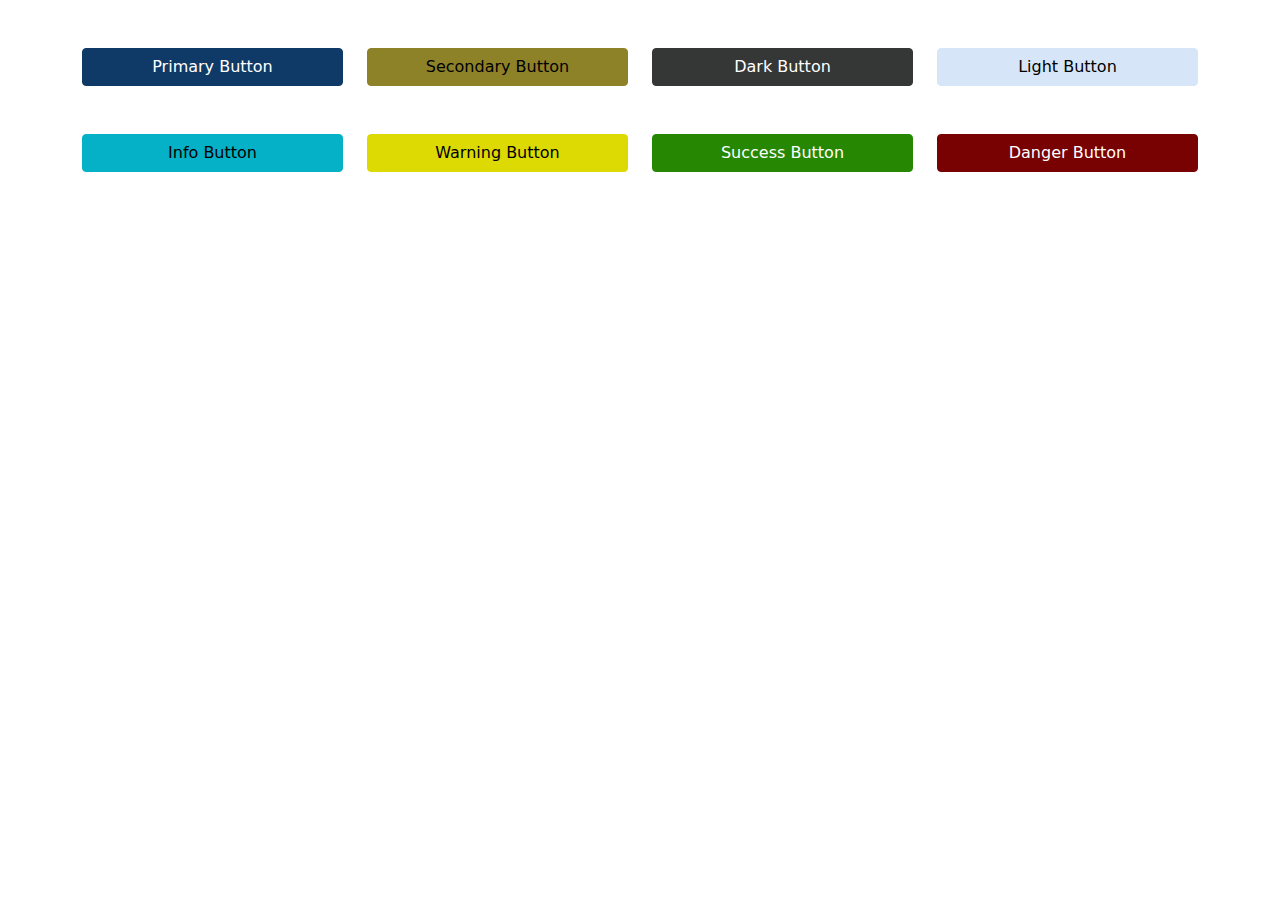
<file: bootstrapOverride/index.html>
<!DOCTYPE html>
<html lang="en">
<head>
    <meta charset="UTF-8">
    <meta name="viewport" content="width=device-width, initial-scale=1.0">
    <title>Document</title>
    <link rel="stylesheet" href="css/style.css">
</head>
<body>
    
    <div class="container">
        <div class="row my-5">
            <div class="col">
                <a href="" class="btn btn-primary btn-block w-100">Primary Button</a>
            </div>
            <div class="col">
                <a href="" class="btn btn-secondary btn-block w-100">Secondary Button</a>
            </div>
            <div class="col">
                <a href="" class="btn btn-dark btn-block w-100">Dark Button</a>
            </div>
            <div class="col">
                <a href="" class="btn btn-light btn-block w-100">Light Button</a>
            </div>
        </div>
        <div class="row my-5">
            <div class="col">
                <a href="" class="btn btn-info btn-block w-100">Info Button</a>
            </div>
            <div class="col">
                <a href="" class="btn btn-warning btn-block w-100">Warning Button</a>
            </div>
            <div class="col">
                <a href="" class="btn btn-success btn-block w-100">Success Button</a>
            </div>
            <div class="col">
                <a href="" class="btn btn-danger btn-block w-100">Danger Button</a>
            </div>
        </div>
    </div>

</body>
</html>
</file>
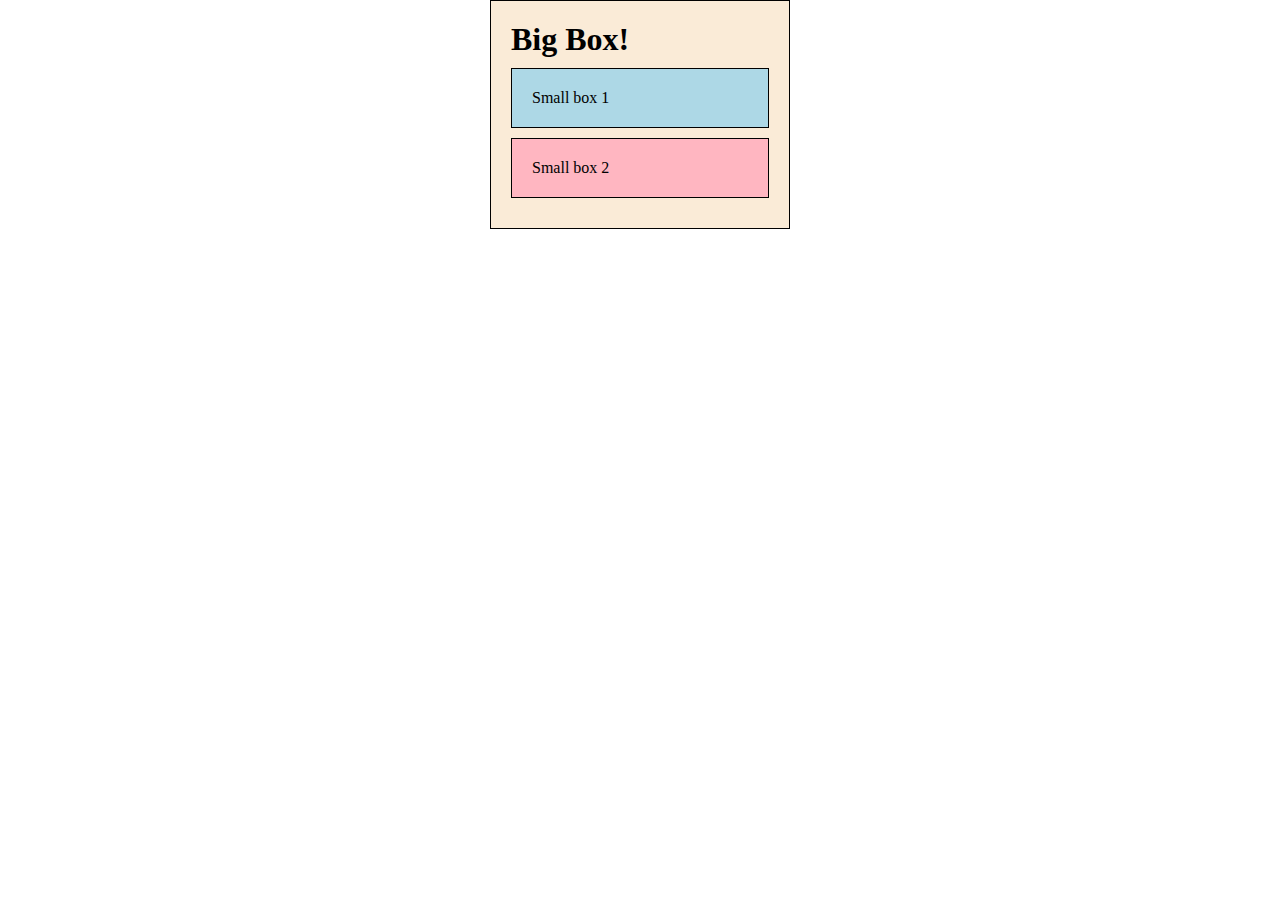
<file: boxModel/index.html>
<!DOCTYPE html>
<html lang="en">
<head>
    <meta charset="UTF-8">
    <meta name="viewport" content="width=device-width, initial-scale=1.0">
    <title>Box Model</title>
    <link rel="stylesheet" href="style.css">
</head>
<body>
    <!-- The same element can use multiple classes -->
    <div class="box bigBox">
        <h1>Big Box!</h1>
        
        <!-- The same class can be used for multiple elements -->
        <div id="sb1" class="box smallBox">
            <p>Small box 1</p>
        </div>
        <div id="sb2" class="box smallBox">
            <p>
                Small box 2
            </p>
        </div>
    </div>

</body>
</html>
</file>
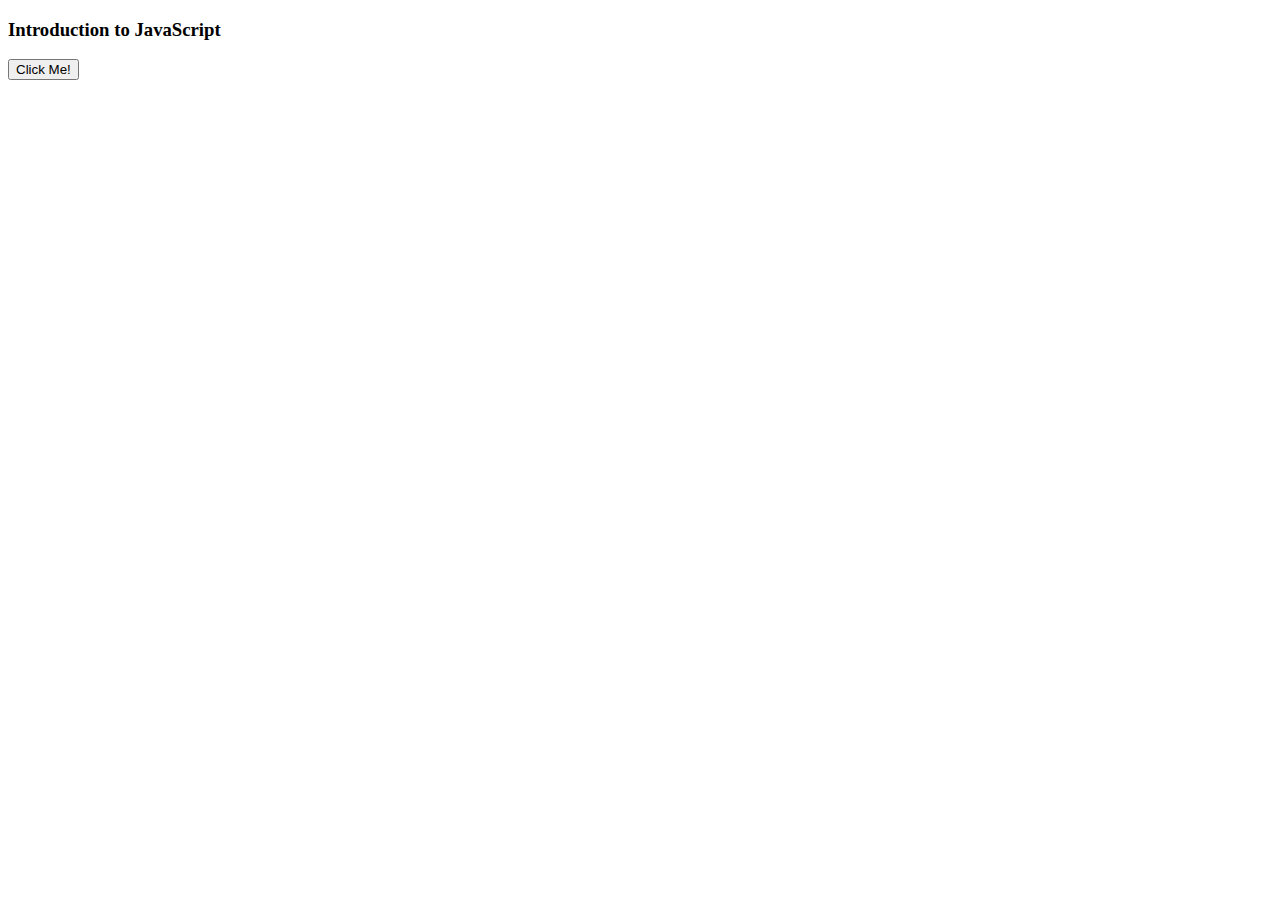
<file: jsIntro/index.html>
<!DOCTYPE html>
<html lang="en">
<head>
    <meta charset="UTF-8">
    <meta name="viewport" content="width=device-width, initial-scale=1.0">
    <title>JS Intro</title>
    <script src="scripts/jsIntro.js"></script>
    <script src="scripts/oop.js"></script>
    <script src="scripts/lists.js"></script>
    <script src="scripts/functions.js"></script>
</head>
<body>
    <h3>Introduction to JavaScript</h3>

    <script>
        // JS Basics

        // Show some text in Dev Tools Console
        // console.log('hello');

        // Show some text in a popup alert
        // Commented so we don't get an alert on every reload
        // ('Hello there');



        // Calling a function from a JS File
        helloWorld();
        helloWorld();
        helloWorld();
        helloWorld();

        // Some functions might require a parameter (a variable value)
        helloUser('Matt');
        helloUser('Matthew');

        // We can capture a function's returned value into a variable
        // This variable can then be used for other things
        let result = add(5,2);
        result = add(result, 7);
        console.log(result);
    </script>

<!-- When a button is clicked, we can trigger a JS function -->
<button onclick="hi('Matt');" >Click Me!</button>

</body>
</html>
</file>
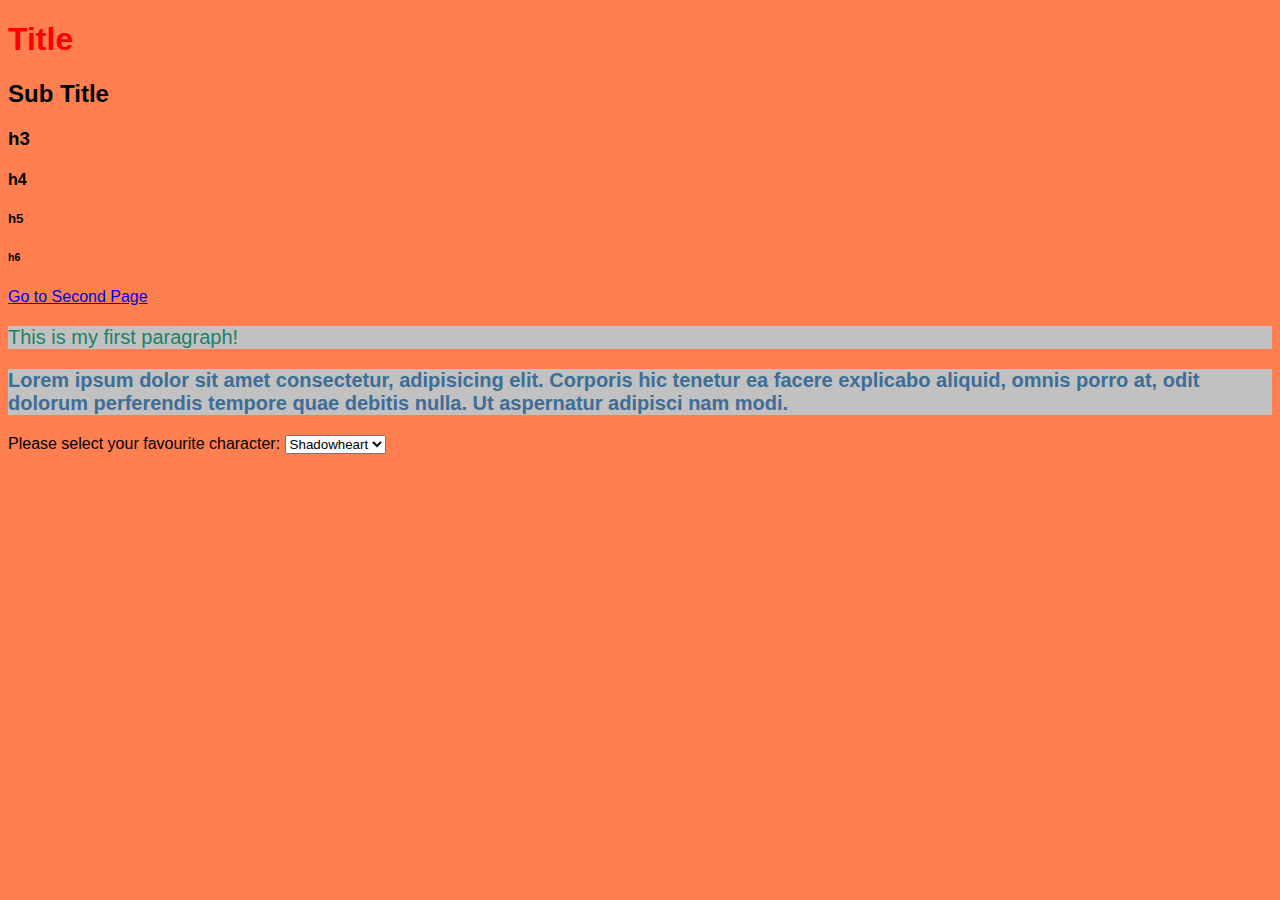
<file: BasicHTML.html>
<!-- 
 To create the base structure of the HTML page,
 Type in ! and then press Enter/Return.
 -->

 <!-- Defines the HTML version we're using. -->
<!DOCTYPE html>

<!-- Specifies the language of the document. -->
<html lang="en">

<!-- Page metadata (properties about the page),
    most of this information is not visible to the user. -->
<head>
    <!-- 
        The character encoding of this page.
        UTF-8 is encrouaged because it includes 
        all characters used in the world.
    -->
    <meta charset="UTF-8">
    
    <!-- Viewport sets up the size of the web page, 
     based on the size of the window/device. -->
    <meta name="viewport" content="width=device-width, initial-scale=1.0">

    <!-- The title of this document that appears on the Browser tab. -->
    <title>First Example</title>

    <!-- Link to our CSS style sheet. -->
    <link rel="stylesheet" href="Style.css">
</head>

<!-- Page body - this is what the user will see. -->
<body>
    <!-- 
        Most HTML elements require an opening tag (e.g. <p>) 
        and closing tag (e.g. </p>)
    -->

    <!-- The H1 tag defines a hierarchical heading. -->
    <h1 class="mainTitle">Title</h1>
    
    <!-- Sub Heading -->
    <h2>Sub Title</h2>
    
    <!-- H3-H6 set up lower priority headings -->
    <h3>h3</h3>
    <h4>h4</h4>
    <h5>h5</h5>
    <h6>h6</h6>

    <!-- 
        a stands for Anchor: 
        links to other pages
    -->
    <a href="page2.html">Go to Second Page</a>

    <!-- p stands for paragraph -->
    <p class="themeColour">This is my first paragraph!</p>
    <!-- 
        lorem ipsum can be used to create quick dummy text, 
        used for layout planning while we still do not have the final text
    -->
    <p class="paragraphClass">
        Lorem ipsum dolor sit amet consectetur, adipisicing elit. Corporis hic tenetur ea facere explicabo aliquid, omnis porro at, odit dolorum perferendis tempore quae debitis nulla. Ut aspernatur adipisci nam modi.
    </p>


    


    <label for="characterList">Please select your favourite character:</label>
    <select name="characterList" id="characterList">
        <option value="1">Shadowheart</option>
        <option value="2">Lae-zel</option>
        <option value="3">Wyll</option>
    </select>


</body>
</html>
</file>
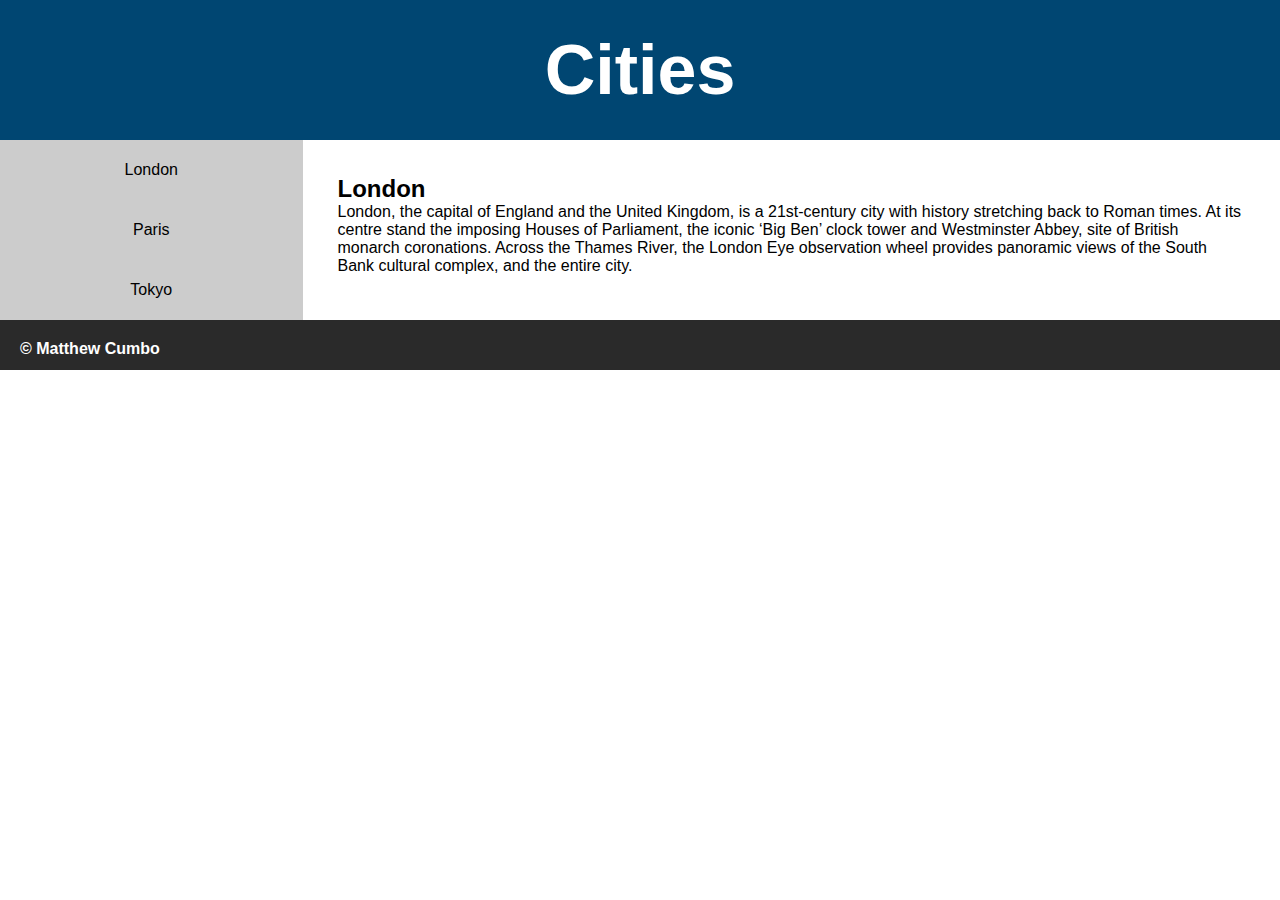
<file: flexbox-london.html>
<!DOCTYPE html>
<html lang="en">
<head>
    <meta charset="UTF-8">
    <meta name="viewport" content="width=device-width, initial-scale=1.0">
    <title>Cities - London</title>
    <link rel="stylesheet" href="flexbox.css">
</head>
<body>
    <div class="header">
        <h1>Cities</h1>
    </div>
    <div class="flexBox">
        <div class="menu">
            <ul>
                <li>
                    <a href="flexbox-london.html">London</a>
                </li>
                <li>
                    <a href="flexbox-paris.html">Paris</a>
                </li>
                <li>
                    <a href="flexbox-tokyo.html">Tokyo</a>
                </li>
            </ul>
        </div>
        <div class="main">
            <h2>London</h2>
            <p>London, the capital of England and the United Kingdom, is a 21st-century city with history stretching back to Roman times. At its centre stand the imposing Houses of Parliament, the iconic ‘Big Ben’ clock tower and Westminster Abbey, site of British monarch coronations. Across the Thames River, the London Eye observation wheel provides panoramic views of the South Bank cultural complex, and the entire city.</p>
        </div>
    </div>
    <div class="footer"><p>&copy; Matthew Cumbo</p></div>
</body>
</html>
</file>
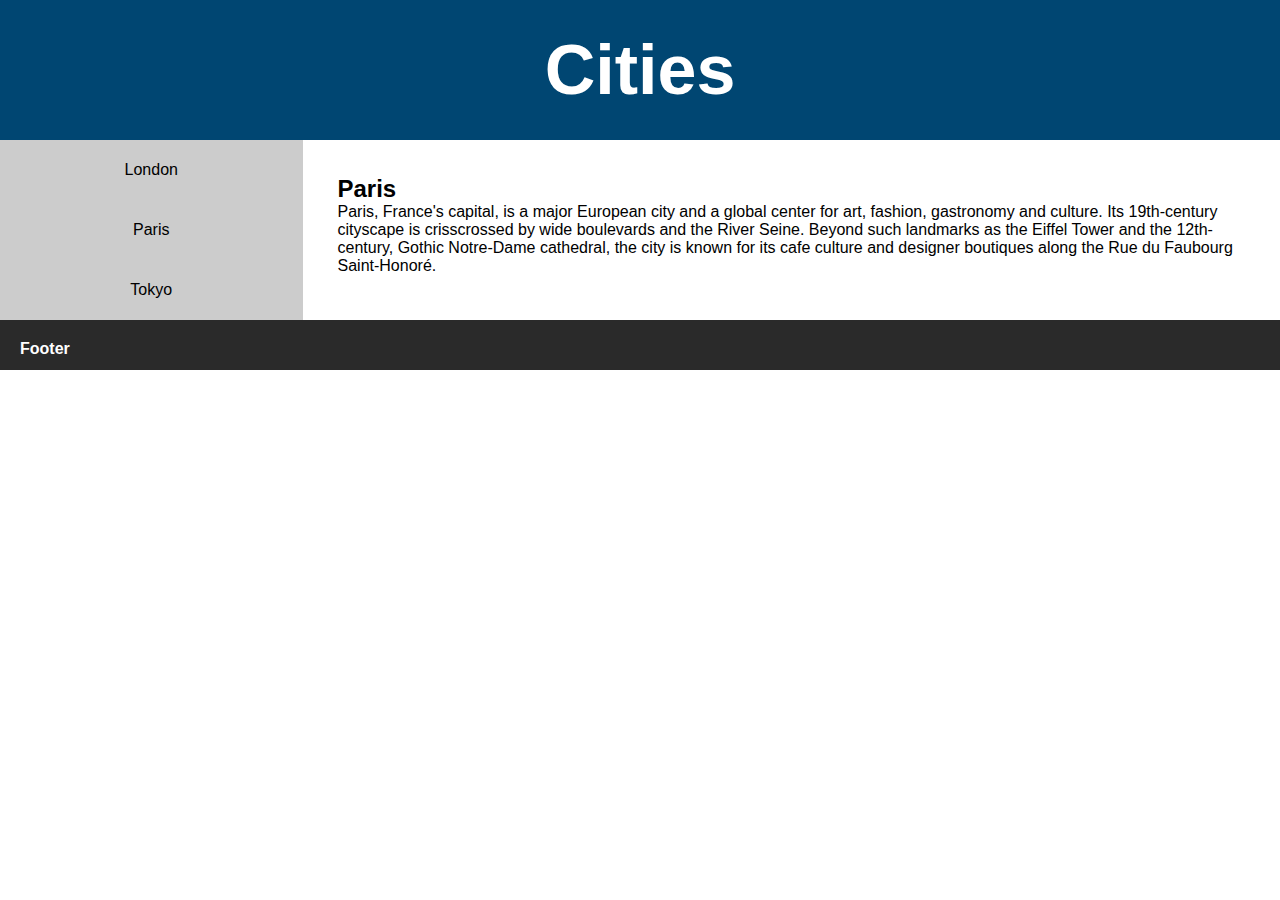
<file: flexbox-paris.html>
<!DOCTYPE html>
<html lang="en">
<head>
    <meta charset="UTF-8">
    <meta name="viewport" content="width=device-width, initial-scale=1.0">
    <title>Cities - London</title>
    <link rel="stylesheet" href="flexbox.css">
</head>
<body>
    <div class="header">
        <h1>Cities</h1>
    </div>
    <div class="flexBox">
        <div class="menu">
            <ul>
                <li>
                    <a href="flexbox-london.html">London</a>
                </li>
                <li>
                    <a href="flexbox-paris.html">Paris</a>
                </li>
                <li>
                    <a href="flexbox-tokyo.html">Tokyo</a>
                </li>
            </ul>
        </div>
        <div class="main">
            <h2>Paris</h2>
            <p>Paris, France's capital, is a major European city and a global center for art, fashion, gastronomy and culture. Its 19th-century cityscape is crisscrossed by wide boulevards and the River Seine. Beyond such landmarks as the Eiffel Tower and the 12th-century, Gothic Notre-Dame cathedral, the city is known for its cafe culture and designer boutiques along the Rue du Faubourg Saint-Honoré. </p>
        </div>
    </div>
    <div class="footer"><p>Footer</p></div>
</body>
</html>
</file>
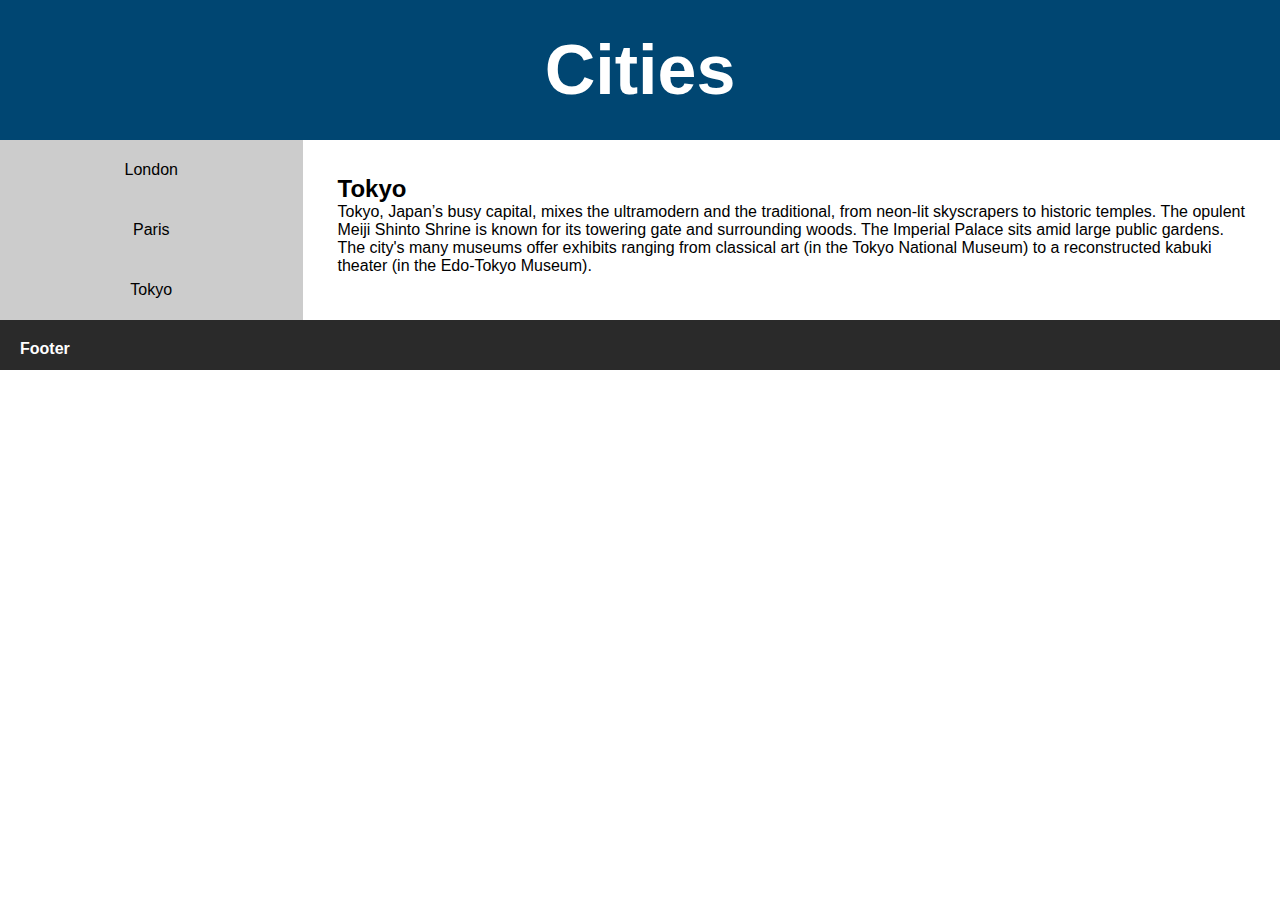
<file: flexbox-tokyo.html>
<!DOCTYPE html>
<html lang="en">
<head>
    <meta charset="UTF-8">
    <meta name="viewport" content="width=device-width, initial-scale=1.0">
    <title>Cities - London</title>
    <link rel="stylesheet" href="flexbox.css">
</head>
<body>
    <div class="header">
        <h1>Cities</h1>
    </div>
    <div class="flexBox">
        <div class="menu">
            <ul>
                <li>
                    <a href="flexbox-london.html">London</a>
                </li>
                <li>
                    <a href="flexbox-paris.html">Paris</a>
                </li>
                <li>
                    <a href="flexbox-tokyo.html">Tokyo</a>
                </li>
            </ul>
        </div>
        <div class="main">
            <h2>Tokyo</h2>
            <p>Tokyo, Japan’s busy capital, mixes the ultramodern and the traditional, from neon-lit skyscrapers to historic temples. The opulent Meiji Shinto Shrine is known for its towering gate and surrounding woods. The Imperial Palace sits amid large public gardens. The city's many museums offer exhibits ranging from classical art (in the Tokyo National Museum) to a reconstructed kabuki theater (in the Edo-Tokyo Museum). </p>
        </div>
    </div>
    <div class="footer"><p>Footer</p></div>
</body>
</html>
</file>
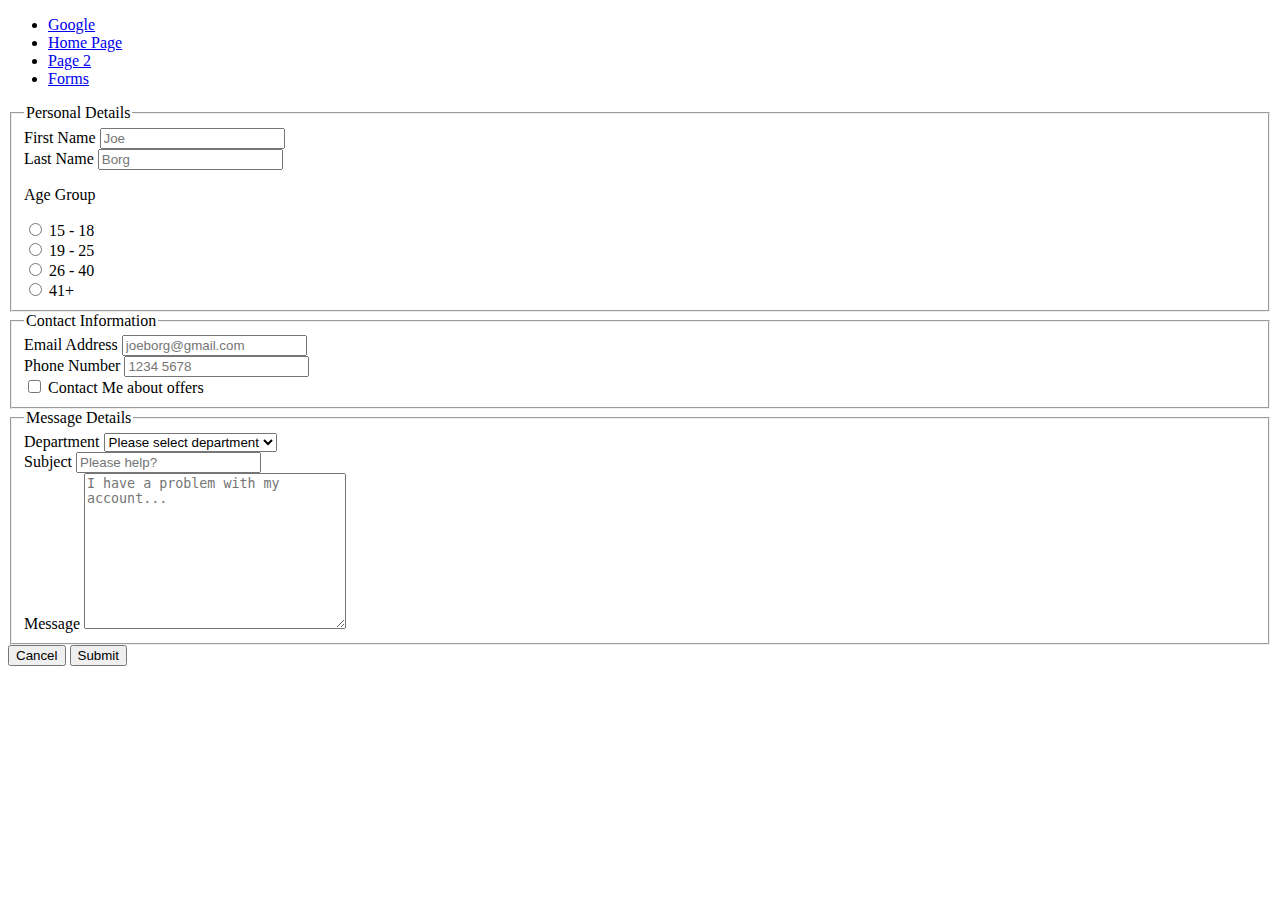
<file: forms.html>
<!DOCTYPE html>
<html lang="en">
<head>
    <meta charset="UTF-8">
    <meta name="viewport" content="width=device-width, initial-scale=1.0">
    <title>Forms</title>
    <link rel="stylesheet" href="forms.css">
</head>
<body>
    <!-- UL: Unordered List (Bulleted List) -->
    <ul>
        <!-- LI: List Item (each separate bullet) -->
        <li>
            <a href="https://www.google.com/">Google</a>
        </li>
        <li>
            <a href="BasicHTML.html">Home Page</a>
        </li>
        <li>
            <a href="page2.html">Page 2</a>
        </li>
        <li>
            <a href="forms.html">Forms</a>
        </li>
    </ul>
    
    <!-- 
        Forms are used to submit data.
        Setting the action to a mailto will launch the default
        mailing application on the user's device
    -->
    <form 
        onsubmit="return validate();"
        action="mailto:asdf@qwerty.com"
        method="post"
        enctype="text/plain">
        
        <fieldset>
            <legend>Personal Details</legend>
            
            <div>
                <!-- Labels are used to explan what the next control is. -->
                <label for="firstName">First Name</label>
                <!-- 
                    Inputs are used to allow the used to input something.
                    Using a different type will allow us to use things like:
                    Checkboxes, Radio Buttons, Passwords, etc
                -->
                <input type="text" id="firstName" name="firstName" placeholder="Joe">
            </div>
            
            <div>
                <label for="lastName">Last Name</label>
                <input type="text" name="lastName" id="lastName" placeholder="Borg">
            </div>
            
            <div>
                <p>Age Group</p>
                
                <input type="radio" name="age" id="age1" value="1">
                <label for="age1">15 - 18</label>
                <br>
                
                <input type="radio" name="age" id="age2" value="2">
                <label for="age2">19 - 25</label>
                <br>
                
                <input type="radio" name="age" id="age3" value="3">
                <label for="age3">26 - 40</label>
                <br>
                
                <input type="radio" name="age" id="age4" value="4">
                <label for="age4">41+</label>
                
                
            </div>
            
        </fieldset>

        <fieldset>
            <legend>Contact Information</legend>

            <div>
                <label for="email">Email Address</label>
                <input type="email" name="email" id="email" placeholder="joeborg@gmail.com">
            </div>

            <div>
                <label for="phone">Phone Number</label>
                <input type="tel" name="phone" id="phone" placeholder="1234 5678" pattern="[0-9]{4} [0-9]{4}">
            </div>

            <div>
                <input type="checkbox" name="contact" id="contact">
                <label for="contact">Contact Me about offers</label>
            </div>

        </fieldset>
        
        <fieldset>
            <legend>Message Details</legend>

            <div>
                <label for="department">Department</label>
                <!-- Select is used for Drop Down Lists -->
                <select name="department" id="department">
                    <option value="" disabled selected>Please select department</option>
                    <option value="1">Customer Support</option>
                    <option value="2">Technical Support</option>
                </select>
            </div>

            <div>
                <label for="subject">Subject</label>
                <input type="text" name="subject" id="subject" placeholder="Please help?">
            </div>

            <div>
                <label for="message">Message</label>
                <!-- 
                TextAreas are just a bigger input field, 
                with multiple rows
                -->
                <textarea name="message" id="message" 
                placeholder="I have a problem with my account..."
                cols="30" rows="10"></textarea>
            </div>

        </fieldset>
        

        <div>
            <button type="reset">Cancel</button>
            <button type="submit">Submit</button>
        </div>


    </form>

    <ul id="errorList" class="hidden">

    </ul>
    

    <script src="forms.js"></script>
</body>
</html>
</file>
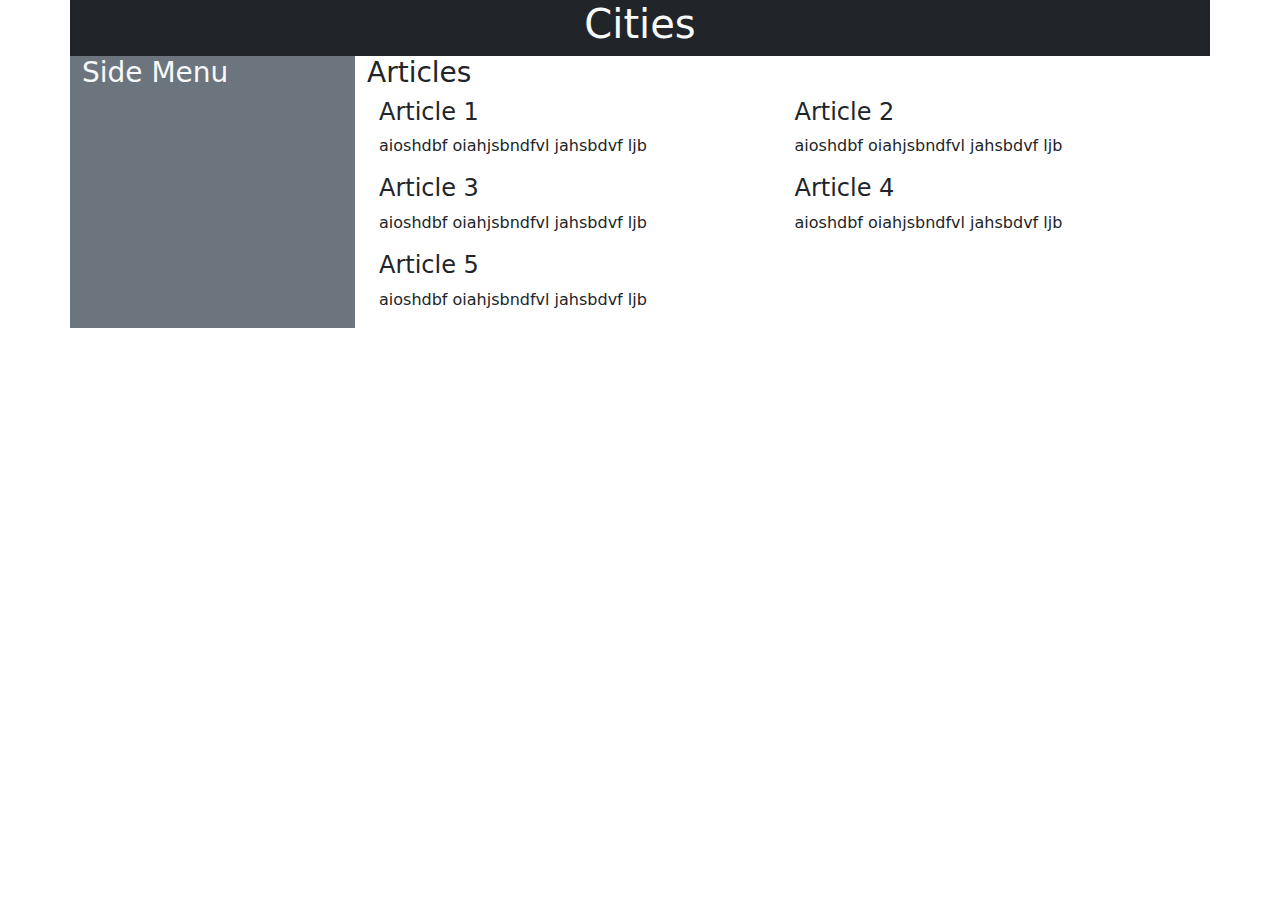
<file: bootstrap/bootstrap.html>
<!DOCTYPE html>
<html lang="en">
<head>
    <meta charset="UTF-8">
    <meta name="viewport" content="width=device-width, initial-scale=1.0">
    <title>Bootstrap Introduction</title>
    
    <!-- 
        We can link to multiple Style Sheets within the same HTML page.
        Here we are also adding the Bootstrap CSS file to allow 
        us to use Bootstrap's styling system (classes).

        Then we link to our own file, so that we can override
        certain things from Bootstrap with our own styling.
    -->
    <link rel="stylesheet" href="styles/bootstrap.css">
    <link rel="stylesheet" href="styles/style.css">
</head>
<body>
    <!-- Basic Container/Row/Col -->
    <!-- <div class="container">
        <div class="row">
            <div class="col">
                <h1>Column 1</h1>
                <p>
                    Lorem, ipsum dolor sit amet consectetur adipisicing elit. Reiciendis odit eius nulla quod quis aliquid, laborum non? Nulla ad perferendis ratione laboriosam eveniet rem consequatur, praesentium ut hic id cupiditate!
                </p>
            </div>
        </div>
        <div class="row">
            <div class="col">
                <h1>Column 1</h1>
                <p>
                    Lorem, ipsum dolor sit amet consectetur adipisicing elit. Reiciendis odit eius nulla quod quis aliquid, laborum non? Nulla ad perferendis ratione laboriosam eveniet rem consequatur, praesentium ut hic id cupiditate!
                </p>
            </div>
            <div class="col">
                <h1>Column 2</h1>
                <p>
                    Lorem ipsum dolor sit amet consectetur adipisicing elit. Similique, pariatur! A dolores et provident nam voluptas odio magni excepturi enim eveniet eaque, iste ex voluptate eius cupiditate repudiandae non. Est.
                </p>
            </div>
        </div>
        <div class="row">
            <div class="col">
                <h1>Column 1</h1>
                <p>
                    Lorem, ipsum dolor sit amet consectetur adipisicing elit. Reiciendis odit eius nulla quod quis aliquid, laborum non? Nulla ad perferendis ratione laboriosam eveniet rem consequatur, praesentium ut hic id cupiditate!
                </p>
            </div>
            <div class="col">
                <h1>Column 2</h1>
                <p>
                    Lorem, ipsum dolor sit amet consectetur adipisicing elit. Reiciendis odit eius nulla quod quis aliquid, laborum non? Nulla ad perferendis ratione laboriosam eveniet rem consequatur, praesentium ut hic id cupiditate!
                </p>
            </div>
            <div class="col">
                <h1>Column 3</h1>
                <p>
                    Lorem, ipsum dolor sit amet consectetur adipisicing elit. Reiciendis odit eius nulla quod quis aliquid, laborum non? Nulla ad perferendis ratione laboriosam eveniet rem consequatur, praesentium ut hic id cupiditate!
                </p>
            </div>
        </div>
        <div class="row">
            <div class="col">
                <h1>Column 1</h1>
                <p>
                    Lorem, ipsum dolor sit amet consectetur adipisicing elit. Reiciendis odit eius nulla quod quis aliquid, laborum non? Nulla ad perferendis ratione laboriosam eveniet rem consequatur, praesentium ut hic id cupiditate!
                </p>
            </div>
            <div class="col">
                <h1>Column 2</h1>
                <p>
                    Lorem, ipsum dolor sit amet consectetur adipisicing elit. Reiciendis odit eius nulla quod quis aliquid, laborum non? Nulla ad perferendis ratione laboriosam eveniet rem consequatur, praesentium ut hic id cupiditate!
                </p>
            </div>
            <div class="col">
                <h1>Column 3</h1>
                <p>
                    Lorem, ipsum dolor sit amet consectetur adipisicing elit. Reiciendis odit eius nulla quod quis aliquid, laborum non? Nulla ad perferendis ratione laboriosam eveniet rem consequatur, praesentium ut hic id cupiditate!
                </p>
            </div>
            <div class="col">
                <h1>Column 4</h1>
                <p>
                    Lorem, ipsum dolor sit amet consectetur adipisicing elit. Reiciendis odit eius nulla quod quis aliquid, laborum non? Nulla ad perferendis ratione laboriosam eveniet rem consequatur, praesentium ut hic id cupiditate!
                </p>
            </div>
        </div>
        <div class="row">
            <div class="col">
                <h1>Column 1</h1>
                <p>
                    Lorem, ipsum dolor sit amet consectetur adipisicing elit. Reiciendis odit eius nulla quod quis aliquid, laborum non? Nulla ad perferendis ratione laboriosam eveniet rem consequatur, praesentium ut hic id cupiditate!
                </p>
            </div>
            <div class="col">
                <h1>Column 2</h1>
                <p>
                    Lorem, ipsum dolor sit amet consectetur adipisicing elit. Reiciendis odit eius nulla quod quis aliquid, laborum non? Nulla ad perferendis ratione laboriosam eveniet rem consequatur, praesentium ut hic id cupiditate!
                </p>
            </div>
            <div class="col">
                <h1>Column 3</h1>
                <p>
                    Lorem, ipsum dolor sit amet consectetur adipisicing elit. Reiciendis odit eius nulla quod quis aliquid, laborum non? Nulla ad perferendis ratione laboriosam eveniet rem consequatur, praesentium ut hic id cupiditate!
                </p>
            </div>
            <div class="col">
                <h1>Column 4</h1>
                <p>
                    Lorem, ipsum dolor sit amet consectetur adipisicing elit. Reiciendis odit eius nulla quod quis aliquid, laborum non? Nulla ad perferendis ratione laboriosam eveniet rem consequatur, praesentium ut hic id cupiditate!
                </p>
            </div>
            <div class="col">
                <h1>Column 5</h1>
                <p>
                    Lorem, ipsum dolor sit amet consectetur adipisicing elit. Reiciendis odit eius nulla quod quis aliquid, laborum non? Nulla ad perferendis ratione laboriosam eveniet rem consequatur, praesentium ut hic id cupiditate!
                </p>
            </div>
        </div>
        <div class="row">
            <div class="col">
                <h1>Column 1</h1>
                <p>
                    Lorem, ipsum dolor sit amet consectetur adipisicing elit. Reiciendis odit eius nulla quod quis aliquid, laborum non? Nulla ad perferendis ratione laboriosam eveniet rem consequatur, praesentium ut hic id cupiditate!
                </p>
            </div>
            <div class="col">
                <h1>Column 2</h1>
                <p>
                    Lorem, ipsum dolor sit amet consectetur adipisicing elit. Reiciendis odit eius nulla quod quis aliquid, laborum non? Nulla ad perferendis ratione laboriosam eveniet rem consequatur, praesentium ut hic id cupiditate!
                </p>
            </div>
            <div class="col">
                <h1>Column 3</h1>
                <p>
                    Lorem, ipsum dolor sit amet consectetur adipisicing elit. Reiciendis odit eius nulla quod quis aliquid, laborum non? Nulla ad perferendis ratione laboriosam eveniet rem consequatur, praesentium ut hic id cupiditate!
                </p>
            </div>
            <div class="col">
                <h1>Column 4</h1>
                <p>
                    Lorem, ipsum dolor sit amet consectetur adipisicing elit. Reiciendis odit eius nulla quod quis aliquid, laborum non? Nulla ad perferendis ratione laboriosam eveniet rem consequatur, praesentium ut hic id cupiditate!
                </p>
            </div>
            <div class="col">
                <h1>Column 5</h1>
                <p>
                    Lorem, ipsum dolor sit amet consectetur adipisicing elit. Reiciendis odit eius nulla quod quis aliquid, laborum non? Nulla ad perferendis ratione laboriosam eveniet rem consequatur, praesentium ut hic id cupiditate!
                </p>
            </div>
        </div>
        <div class="row">
            <div class="col">
                <h1>Column 1</h1>
                <p>
                    Lorem, ipsum dolor sit amet consectetur adipisicing elit. Reiciendis odit eius nulla quod quis aliquid, laborum non? Nulla ad perferendis ratione laboriosam eveniet rem consequatur, praesentium ut hic id cupiditate!
                </p>
            </div>
            <div class="col">
                <h1>Column 2</h1>
                <p>
                    Lorem, ipsum dolor sit amet consectetur adipisicing elit. Reiciendis odit eius nulla quod quis aliquid, laborum non? Nulla ad perferendis ratione laboriosam eveniet rem consequatur, praesentium ut hic id cupiditate!
                </p>
            </div>
            <div class="col">
                <h1>Column 3</h1>
                <p>
                    Lorem, ipsum dolor sit amet consectetur adipisicing elit. Reiciendis odit eius nulla quod quis aliquid, laborum non? Nulla ad perferendis ratione laboriosam eveniet rem consequatur, praesentium ut hic id cupiditate!
                </p>
            </div>
            <div class="col">
                <h1>Column 4</h1>
                <p>
                    Lorem, ipsum dolor sit amet consectetur adipisicing elit. Reiciendis odit eius nulla quod quis aliquid, laborum non? Nulla ad perferendis ratione laboriosam eveniet rem consequatur, praesentium ut hic id cupiditate!
                </p>
            </div>
            <div class="col">
                <h1>Column 5</h1>
                <p>
                    Lorem, ipsum dolor sit amet consectetur adipisicing elit. Reiciendis odit eius nulla quod quis aliquid, laborum non? Nulla ad perferendis ratione laboriosam eveniet rem consequatur, praesentium ut hic id cupiditate!
                </p>
            </div>
            <div class="col">
                <h1>Column 6</h1>
                <p>
                    Lorem, ipsum dolor sit amet consectetur adipisicing elit. Reiciendis odit eius nulla quod quis aliquid, laborum non? Nulla ad perferendis ratione laboriosam eveniet rem consequatur, praesentium ut hic id cupiditate!
                </p>
            </div>
        </div>
        <div class="row">
            <div class="col">
                <h1>Column 1</h1>
                <p>
                    Lorem, ipsum dolor sit amet consectetur adipisicing elit. Reiciendis odit eius nulla quod quis aliquid, laborum non? Nulla ad perferendis ratione laboriosam eveniet rem consequatur, praesentium ut hic id cupiditate!
                </p>
            </div>
            <div class="col">
                <h1>Column 2</h1>
                <p>
                    Lorem, ipsum dolor sit amet consectetur adipisicing elit. Reiciendis odit eius nulla quod quis aliquid, laborum non? Nulla ad perferendis ratione laboriosam eveniet rem consequatur, praesentium ut hic id cupiditate!
                </p>
            </div>
            <div class="col">
                <h1>Column 3</h1>
                <p>
                    Lorem, ipsum dolor sit amet consectetur adipisicing elit. Reiciendis odit eius nulla quod quis aliquid, laborum non? Nulla ad perferendis ratione laboriosam eveniet rem consequatur, praesentium ut hic id cupiditate!
                </p>
            </div>
            <div class="col">
                <h1>Column 4</h1>
                <p>
                    Lorem, ipsum dolor sit amet consectetur adipisicing elit. Reiciendis odit eius nulla quod quis aliquid, laborum non? Nulla ad perferendis ratione laboriosam eveniet rem consequatur, praesentium ut hic id cupiditate!
                </p>
            </div>
            <div class="col">
                <h1>Column 5</h1>
                <p>
                    Lorem, ipsum dolor sit amet consectetur adipisicing elit. Reiciendis odit eius nulla quod quis aliquid, laborum non? Nulla ad perferendis ratione laboriosam eveniet rem consequatur, praesentium ut hic id cupiditate!
                </p>
            </div>
            <div class="col">
                <h1>Column 6</h1>
                <p>
                    Lorem, ipsum dolor sit amet consectetur adipisicing elit. Reiciendis odit eius nulla quod quis aliquid, laborum non? Nulla ad perferendis ratione laboriosam eveniet rem consequatur, praesentium ut hic id cupiditate!
                </p>
            </div>
            <div class="col">
                <h1>Column 7</h1>
                <p>
                    Lorem, ipsum dolor sit amet consectetur adipisicing elit. Reiciendis odit eius nulla quod quis aliquid, laborum non? Nulla ad perferendis ratione laboriosam eveniet rem consequatur, praesentium ut hic id cupiditate!
                </p>
            </div>
        </div>
        <div class="row">
            <div class="col">
                <h1>Column 1</h1>
                <p>
                    Lorem, ipsum dolor sit amet consectetur adipisicing elit. Reiciendis odit eius nulla quod quis aliquid, laborum non? Nulla ad perferendis ratione laboriosam eveniet rem consequatur, praesentium ut hic id cupiditate!
                </p>
            </div><div class="col">
                <h1>Column 2</h1>
                <p>
                    Lorem, ipsum dolor sit amet consectetur adipisicing elit. Reiciendis odit eius nulla quod quis aliquid, laborum non? Nulla ad perferendis ratione laboriosam eveniet rem consequatur, praesentium ut hic id cupiditate!
                </p>
            </div><div class="col">
                <h1>Column 3</h1>
                <p>
                    Lorem, ipsum dolor sit amet consectetur adipisicing elit. Reiciendis odit eius nulla quod quis aliquid, laborum non? Nulla ad perferendis ratione laboriosam eveniet rem consequatur, praesentium ut hic id cupiditate!
                </p>
            </div><div class="col">
                <h1>Column 4</h1>
                <p>
                    Lorem, ipsum dolor sit amet consectetur adipisicing elit. Reiciendis odit eius nulla quod quis aliquid, laborum non? Nulla ad perferendis ratione laboriosam eveniet rem consequatur, praesentium ut hic id cupiditate!
                </p>
            </div><div class="col">
                <h1>Column 5</h1>
                <p>
                    Lorem, ipsum dolor sit amet consectetur adipisicing elit. Reiciendis odit eius nulla quod quis aliquid, laborum non? Nulla ad perferendis ratione laboriosam eveniet rem consequatur, praesentium ut hic id cupiditate!
                </p>
            </div><div class="col">
                <h1>Column 6</h1>
                <p>
                    Lorem, ipsum dolor sit amet consectetur adipisicing elit. Reiciendis odit eius nulla quod quis aliquid, laborum non? Nulla ad perferendis ratione laboriosam eveniet rem consequatur, praesentium ut hic id cupiditate!
                </p>
            </div><div class="col">
                <h1>Column 7</h1>
                <p>
                    Lorem, ipsum dolor sit amet consectetur adipisicing elit. Reiciendis odit eius nulla quod quis aliquid, laborum non? Nulla ad perferendis ratione laboriosam eveniet rem consequatur, praesentium ut hic id cupiditate!
                </p>
            </div><div class="col">
                <h1>Column 8</h1>
                <p>
                    Lorem, ipsum dolor sit amet consectetur adipisicing elit. Reiciendis odit eius nulla quod quis aliquid, laborum non? Nulla ad perferendis ratione laboriosam eveniet rem consequatur, praesentium ut hic id cupiditate!
                </p>
            </div>
        </div>
        <div class="row">
            <div class="col">
                <h1>Column 1</h1>
                <p>
                    Lorem, ipsum dolor sit amet consectetur adipisicing elit. Reiciendis odit eius nulla quod quis aliquid, laborum non? Nulla ad perferendis ratione laboriosam eveniet rem consequatur, praesentium ut hic id cupiditate!
                </p>
            </div><div class="col">
                <h1>Column 2</h1>
                <p>
                    Lorem, ipsum dolor sit amet consectetur adipisicing elit. Reiciendis odit eius nulla quod quis aliquid, laborum non? Nulla ad perferendis ratione laboriosam eveniet rem consequatur, praesentium ut hic id cupiditate!
                </p>
            </div><div class="col">
                <h1>Column 3</h1>
                <p>
                    Lorem, ipsum dolor sit amet consectetur adipisicing elit. Reiciendis odit eius nulla quod quis aliquid, laborum non? Nulla ad perferendis ratione laboriosam eveniet rem consequatur, praesentium ut hic id cupiditate!
                </p>
            </div><div class="col">
                <h1>Column 4</h1>
                <p>
                    Lorem, ipsum dolor sit amet consectetur adipisicing elit. Reiciendis odit eius nulla quod quis aliquid, laborum non? Nulla ad perferendis ratione laboriosam eveniet rem consequatur, praesentium ut hic id cupiditate!
                </p>
            </div><div class="col">
                <h1>Column 5</h1>
                <p>
                    Lorem, ipsum dolor sit amet consectetur adipisicing elit. Reiciendis odit eius nulla quod quis aliquid, laborum non? Nulla ad perferendis ratione laboriosam eveniet rem consequatur, praesentium ut hic id cupiditate!
                </p>
            </div><div class="col">
                <h1>Column 6</h1>
                <p>
                    Lorem, ipsum dolor sit amet consectetur adipisicing elit. Reiciendis odit eius nulla quod quis aliquid, laborum non? Nulla ad perferendis ratione laboriosam eveniet rem consequatur, praesentium ut hic id cupiditate!
                </p>
            </div><div class="col">
                <h1>Column 7</h1>
                <p>
                    Lorem, ipsum dolor sit amet consectetur adipisicing elit. Reiciendis odit eius nulla quod quis aliquid, laborum non? Nulla ad perferendis ratione laboriosam eveniet rem consequatur, praesentium ut hic id cupiditate!
                </p>
            </div><div class="col">
                <h1>Column 8</h1>
                <p>
                    Lorem, ipsum dolor sit amet consectetur adipisicing elit. Reiciendis odit eius nulla quod quis aliquid, laborum non? Nulla ad perferendis ratione laboriosam eveniet rem consequatur, praesentium ut hic id cupiditate!
                </p>
            </div>
            <div class="col">
                <h1>Column 9</h1>
                <p>
                    Lorem, ipsum dolor sit amet consectetur adipisicing elit. Reiciendis odit eius nulla quod quis aliquid, laborum non? Nulla ad perferendis ratione laboriosam eveniet rem consequatur, praesentium ut hic id cupiditate!
                </p>
            </div>
            <div class="col">
                <h1>Column 10</h1>
                <p>
                    Lorem, ipsum dolor sit amet consectetur adipisicing elit. Reiciendis odit eius nulla quod quis aliquid, laborum non? Nulla ad perferendis ratione laboriosam eveniet rem consequatur, praesentium ut hic id cupiditate!
                </p>
            </div>
        </div>
    </div> -->

    <!-- Example -->
    <div class="container">
        <div class="row">
            <header class="col-12 bg-dark text-light text-center">
                <h1>Cities</h1>
            </header>
        </div>
        <div class="row">
            <aside class="col-3 bg-secondary text-light">
                <h3>Side Menu</h3>
            </aside>
            <main class="col-9">
                <h3>Articles</h3>
                <div class="container">
                    <div class="row">
                        <article class="col-6">
                            <h4>Article 1</h4>
                            <p>aioshdbf oiahjsbndfvl jahsbdvf ljb</p>
                        </article>
                        <article class="col-6">
                            <h4>Article 2</h4>
                            <p>aioshdbf oiahjsbndfvl jahsbdvf ljb</p>
                        </article>
                        <article class="col-6">
                            <h4>Article 3</h4>
                            <p>aioshdbf oiahjsbndfvl jahsbdvf ljb</p>
                        </article>
                        <article class="col-6">
                            <h4>Article 4</h4>
                            <p>aioshdbf oiahjsbndfvl jahsbdvf ljb</p>
                        </article>
                        <article class="col-6">
                            <h4>Article 5</h4>
                            <p>aioshdbf oiahjsbndfvl jahsbdvf ljb</p>
                        </article>
                    </div>
                </div>
            </main>
        </div>
    </div>

    <!-- 
        We always need to link the Bootstrap JS code.
        This allows us to use the interactive elements, 
        such as Drop Down Menus, Carousels, etc

        The best file to use is the minified bundle.
        This includes all the necessary functionality,
        but is smaller in size than the non-minified version.
    -->
    <script src="scripts/bootstrap.bundle.min.js"></script>
</body>
</html>
</file>
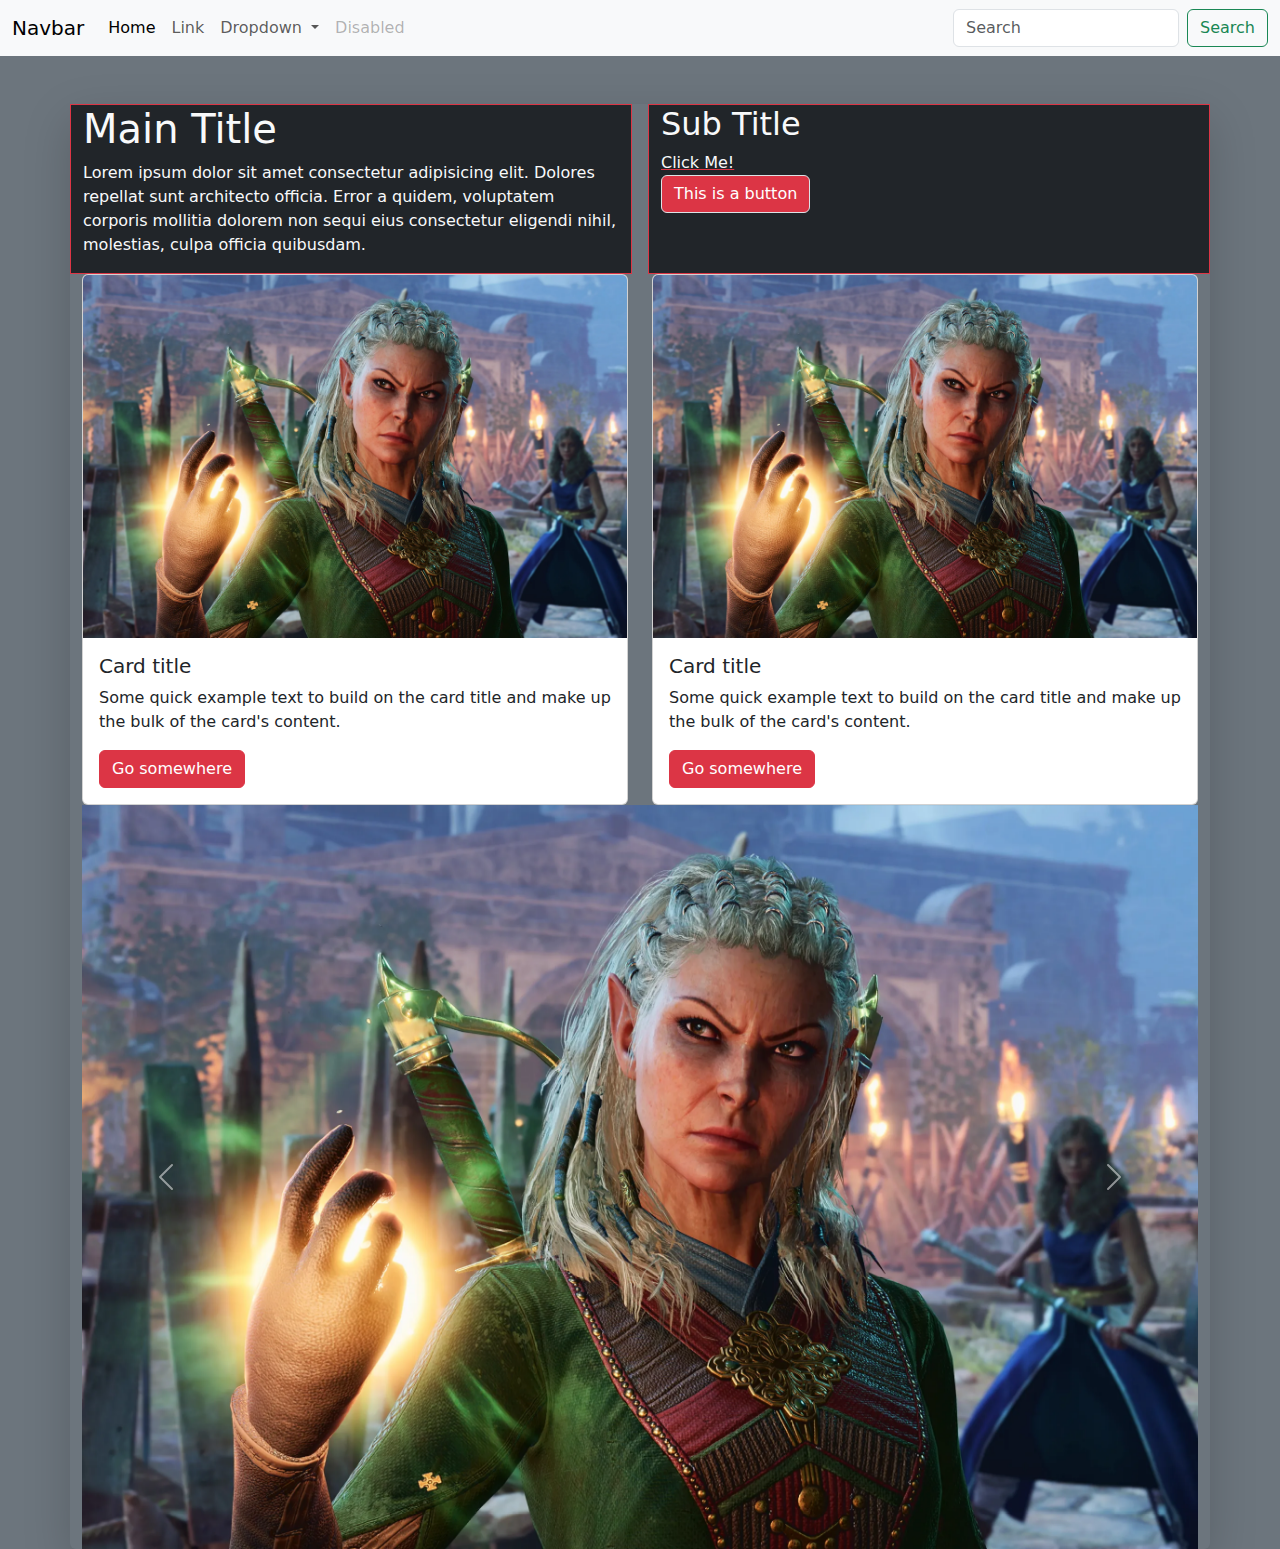
<file: bootstrap/bootstrapExamples.html>
<!DOCTYPE html>
<html lang="en">
<head>
    <meta charset="UTF-8">
    <meta name="viewport" content="width=device-width, initial-scale=1.0">
    <title>Bootstrap Examples</title>
    <link rel="stylesheet" href="bootstrap.css">
</head>
<body class="bg-secondary">

    <nav class="navbar navbar-expand-lg bg-body-tertiary mb-5">
        <div class="container-fluid">
          <a class="navbar-brand" href="#">Navbar</a>
          <button class="navbar-toggler" type="button" data-bs-toggle="collapse" data-bs-target="#navbarSupportedContent" aria-controls="navbarSupportedContent" aria-expanded="false" aria-label="Toggle navigation">
            <span class="navbar-toggler-icon"></span>
          </button>
          <div class="collapse navbar-collapse" id="navbarSupportedContent">
            <ul class="navbar-nav me-auto mb-2 mb-lg-0">
              <li class="nav-item">
                <a class="nav-link active" aria-current="page" href="#">Home</a>
              </li>
              <li class="nav-item">
                <a class="nav-link" href="#">Link</a>
              </li>
              <li class="nav-item dropdown">
                <a class="nav-link dropdown-toggle" href="#" role="button" data-bs-toggle="dropdown" aria-expanded="false">
                  Dropdown
                </a>
                <ul class="dropdown-menu">
                  <li><a class="dropdown-item" href="#">Action</a></li>
                  <li><a class="dropdown-item" href="#">Another action</a></li>
                  <li><hr class="dropdown-divider"></li>
                  <li><a class="dropdown-item" href="#">Something else here</a></li>
                </ul>
              </li>
              <li class="nav-item">
                <a class="nav-link disabled" aria-disabled="true">Disabled</a>
              </li>
            </ul>
            <form class="d-flex" role="search">
              <input class="form-control me-2" type="search" placeholder="Search" aria-label="Search">
              <button class="btn btn-outline-success" type="submit">Search</button>
            </form>
          </div>
        </div>
      </nav>

    <div class="container text-light shadow-lg rounded">
        <div class="row">
            <div class="col bg-dark border border-danger me-2">
                <h1>Main Title</h1>
                <p>
                    Lorem ipsum dolor sit amet consectetur adipisicing elit. Dolores repellat sunt architecto officia. Error a quidem, voluptatem corporis mollitia dolorem non sequi eius consectetur eligendi nihil, molestias, culpa officia quibusdam.
                </p>
            </div>
            <div class="col bg-dark border border-danger ms-2">
                <h2>Sub Title</h2>
                <a href="bootstrap.html" class="link-light link-underline-danger">Click Me!</a>
                <br>
                <button class="btn btn-danger border">This is a button</button>
            </div>
        </div>

        <div class="row">
            <div class="col">
                <div class="card">
                    <img src="../Images/bg3.webp" class="card-img-top" alt="...">
                    <div class="card-body">
                      <h5 class="card-title">Card title</h5>
                      <p class="card-text">Some quick example text to build on the card title and make up the bulk of the card's content.</p>
                      <a href="#" class="btn btn-danger">Go somewhere</a>
                    </div>
                  </div>
            </div>
            <div class="col">
                <div class="card">
                    <img src="../Images/bg3.webp" class="card-img-top" alt="...">
                    <div class="card-body">
                      <h5 class="card-title">Card title</h5>
                      <p class="card-text">Some quick example text to build on the card title and make up the bulk of the card's content.</p>
                      <a href="#" class="btn btn-danger">Go somewhere</a>
                    </div>
                  </div>
            </div>
        </div>

        <div class="row">
            <div class="col">
                <div id="carouselExample" class="carousel slide">
                    <div class="carousel-inner">
                      <div class="carousel-item active">
                        <img src="../Images/bg3.webp" class="d-block w-100" alt="Baldur's Gate 3 Image">
                      </div>
                      <div class="carousel-item">
                        <img src="../Images/dav.jpeg" class="d-block w-100" alt="Dragon Age Veilguard Image">
                      </div>
                      <div class="carousel-item">
                        <img src="../Images/mc.jpg" class="d-block w-100" alt="Minecraft Image">
                      </div>
                    </div>
                    <button class="carousel-control-prev" type="button" data-bs-target="#carouselExample" data-bs-slide="prev">
                      <span class="carousel-control-prev-icon" aria-hidden="true"></span>
                      <span class="visually-hidden">Previous</span>
                    </button>
                    <button class="carousel-control-next" type="button" data-bs-target="#carouselExample" data-bs-slide="next">
                      <span class="carousel-control-next-icon" aria-hidden="true"></span>
                      <span class="visually-hidden">Next</span>
                    </button>
                  </div>
            </div>
        </div>
    </div>



    <script src="scripts/bootstrap.bundle.min.js"></script>
</body>
</html>
</file>
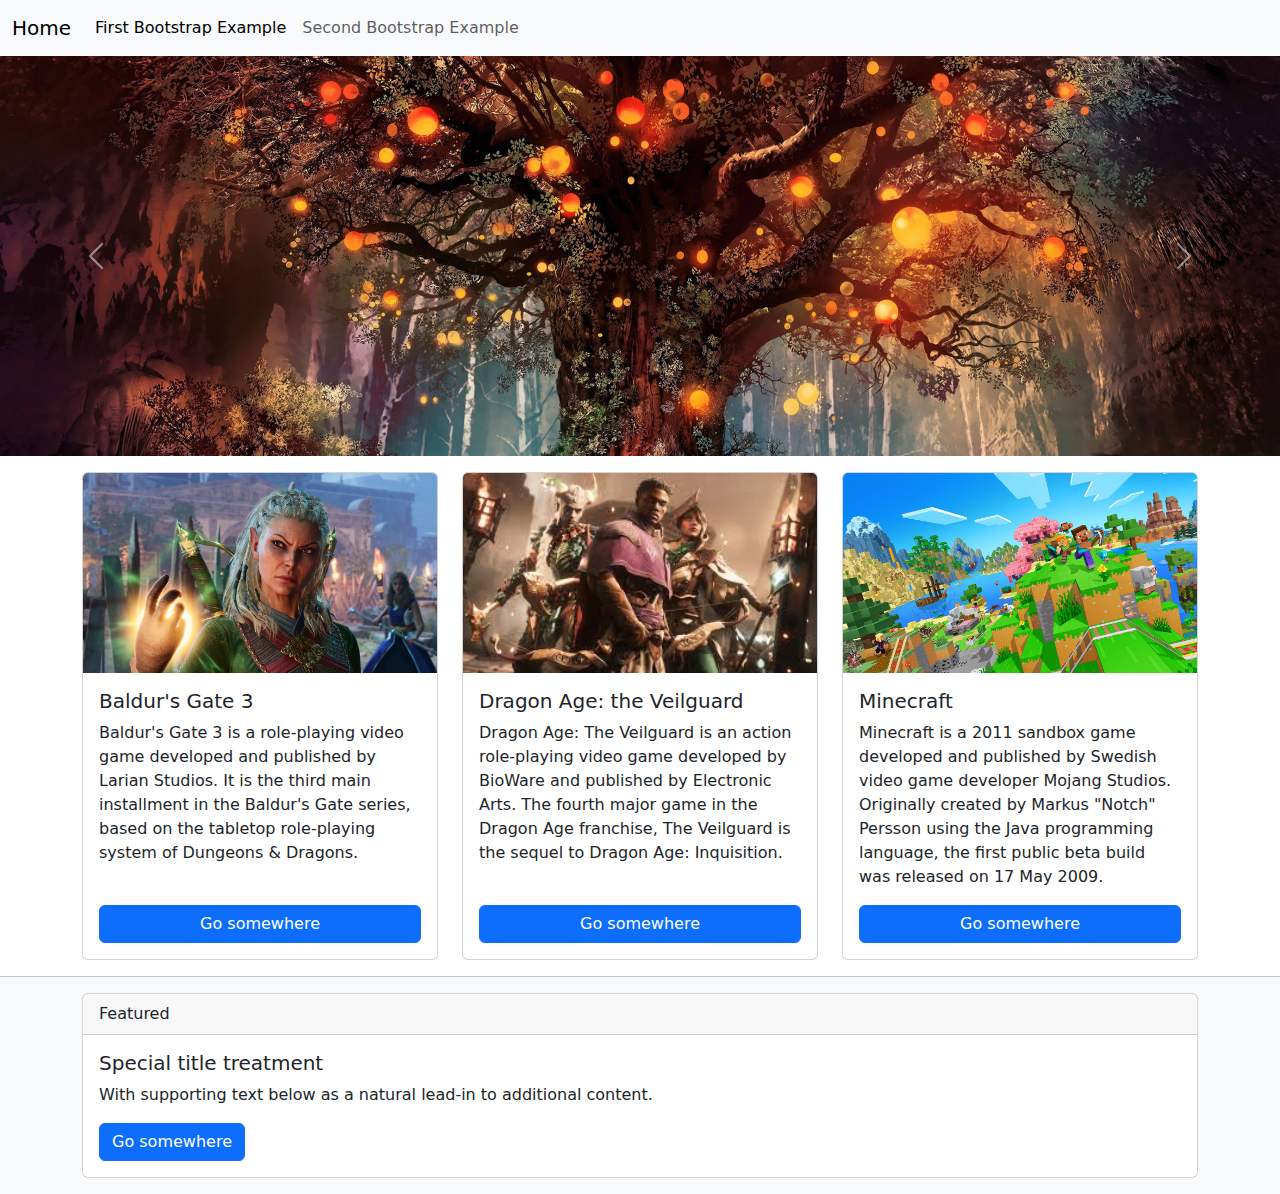
<file: bootstrap/bootstrapPage.html>
<!DOCTYPE html>
<html lang="en">
<head>
    <meta charset="UTF-8">
    <meta name="viewport" content="width=device-width, initial-scale=1.0">
    <title>Bootstrap Page Example</title>
    <link rel="stylesheet" href="styles/bootstrap.css">
    <link rel="stylesheet" href="styles/style.css">
</head>
<body>
    
    <!-- Main Navigation bar of the page -->
    <nav class="navbar navbar-expand-lg bg-body-tertiary">
        <div class="container-fluid">
          <a class="navbar-brand" href="bootstrapPage.html">Home</a>
          <button class="navbar-toggler" type="button" data-bs-toggle="collapse" data-bs-target="#navbarNav" aria-controls="navbarNav" aria-expanded="false" aria-label="Toggle navigation">
            <span class="navbar-toggler-icon"></span>
          </button>
          <div class="collapse navbar-collapse" id="navbarNav">
            <ul class="navbar-nav">
              <li class="nav-item">
                <a class="nav-link active" aria-current="page" href="bootstrap.html">First Bootstrap Example</a>
              </li>
              <li class="nav-item">
                <a class="nav-link" href="bootstrapExamples.html">Second Bootstrap Example</a>
              </li>
            </ul>
          </div>
        </div>
    </nav>

    <!-- Carousel with 3 images -->
    <header>
        <div class="container-fluid">
        <div class="row ">
            <div class="col px-0">
                <div id="carouselExample" class="carousel slide">
                    <div class="carousel-inner">
                      <div class="carousel-item active  h400 overflow-hidden">
                        <img src="images/magictree.jpeg" class="d-block w-100" alt="Magic Tree">
                      </div>
                      <div class="carousel-item h400 overflow-hidden">
                        <img src="images/wizard.jpeg" class="d-block w-100 " alt="Wizard vs Dragon">
                      </div>
                      <div class="carousel-item h400 overflow-hidden">
                        <img src="images/mountains.jpeg" class="d-block w-100 " alt="Mountains in the distance">
                      </div>
                    </div>
                    <button class="carousel-control-prev" type="button" data-bs-target="#carouselExample" data-bs-slide="prev">
                      <span class="carousel-control-prev-icon" aria-hidden="true"></span>
                      <span class="visually-hidden">Previous</span>
                    </button>
                    <button class="carousel-control-next" type="button" data-bs-target="#carouselExample" data-bs-slide="next">
                      <span class="carousel-control-next-icon" aria-hidden="true"></span>
                      <span class="visually-hidden">Next</span>
                    </button>
                  </div>
            </div>
        </div>
        </div>
    </header>

    <main>
        <!-- Cards -->
        <div class="container  my-3">
        <div class="row">
            <div class="col-sm-12 col-md-4">
                <div class="card h-100">
                    <div style="background-image: url(images/bg3.webp);background-size:cover;" class="card-img-top h200 overflow-hidden"></div>
                    <div class="card-body d-flex flex-column">
                      <h5 class="card-title">Baldur's Gate 3</h5>
                      <p class="card-text">Baldur's Gate 3 is a role-playing video game developed and published by Larian Studios. It is the third main installment in the Baldur's Gate series, based on the tabletop role-playing system of Dungeons & Dragons.</p>
                      <a href="#" class="btn btn-primary w-100 mt-auto">Go somewhere</a>
                    </div>
                  </div>
            </div>
            <div class="col-sm-12 col-md-4">
                <div class="card h-100">
                    <div style="background-image: url(images/dav.jpeg);background-size:cover;" class="card-img-top h200 overflow-hidden"></div>
                    <div class="card-body  d-flex flex-column">
                      <h5 class="card-title">Dragon Age: the Veilguard</h5>
                      <p class="card-text">Dragon Age: The Veilguard is an action role-playing video game developed by BioWare and published by Electronic Arts. The fourth major game in the Dragon Age franchise, The Veilguard is the sequel to Dragon Age: Inquisition.</p>
                      <a href="#" class="btn btn-primary w-100 mt-auto">Go somewhere</a>
                    </div>
                  </div>
            </div>
            <div class="col-sm-12 col-md-4">
                <div class="card h-100">
                    <div style="background-image: url(images/mc.jpg);background-size:cover;" class="card-img-top h200 overflow-hidden"></div>
                    <div class="card-body d-flex flex-column">
                      <h5 class="card-title">Minecraft</h5>
                      <p class="card-text">Minecraft is a 2011 sandbox game developed and published by Swedish video game developer Mojang Studios. Originally created by Markus "Notch" Persson using the Java programming language, the first public beta build was released on 17 May 2009.</p>
                      <a href="#" class="btn btn-primary w-100 mt-auto">Go somewhere</a>
                    </div>
                  </div>
            </div>
        </div>
        </div>

        <!-- Contact CTA -->
        <div class="container-fluid bg-light border-top border-secondary-subtle">
        <div class="container">
            <div class="row">
                <div class="col py-3">
                    <div class="card">
                        <div class="card-header">
                          Featured
                        </div>
                        <div class="card-body">
                          <h5 class="card-title">Special title treatment</h5>
                          <p class="card-text">With supporting text below as a natural lead-in to additional content.</p>
                          <a href="#" class="btn btn-primary">Go somewhere</a>
                        </div>
                      </div>
                </div>
            </div>
        </div>
        </div>
    </main>


    <script src="scripts/bootstrap.bundle.min.js"></script>
</body>
</html>
</file>
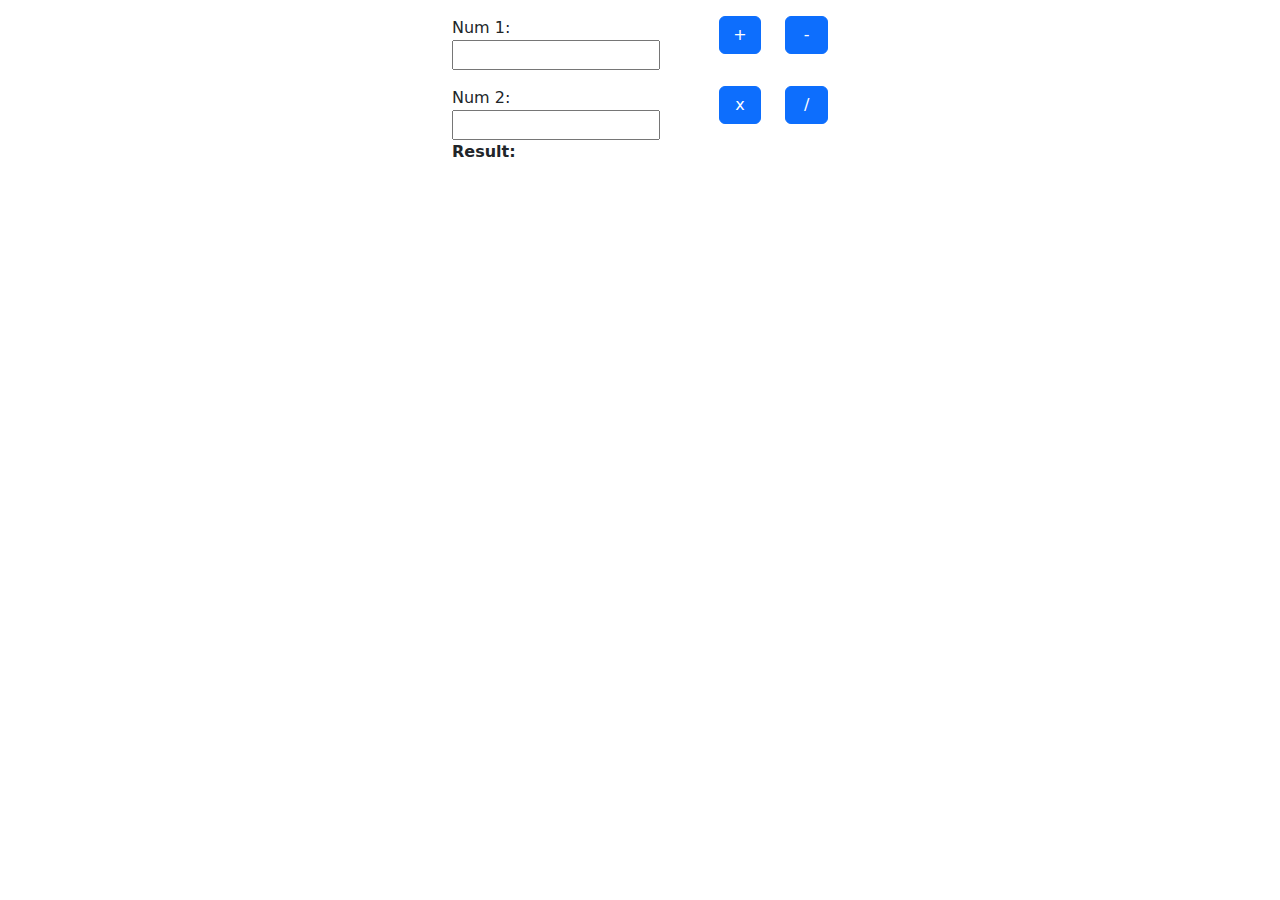
<file: jsIntro/calculator.html>
<!DOCTYPE html>
<html lang="en">
<head>
    <meta charset="UTF-8">
    <meta name="viewport" content="width=device-width, initial-scale=1.0">
    <title>Calculator</title>
    <script src="scripts/calculator.js"></script>
    <link href="https://cdn.jsdelivr.net/npm/bootstrap@5.3.3/dist/css/bootstrap.min.css" rel="stylesheet" integrity="sha384-QWTKZyjpPEjISv5WaRU9OFeRpok6YctnYmDr5pNlyT2bRjXh0JMhjY6hW+ALEwIH" crossorigin="anonymous">
</head>
<body>
    <div class="container mt-3" style="width:400px;">
        <div class="row mb-3">
            <div class="col-8">
                <label for="num1">Num 1:</label>
                <input type="text" name="num1" id="num1">
            </div>
            <div class="col-2">
                <button onclick="add();" class="btn btn-primary w-100">+</button>
            </div>
            <div class="col-2">
                <button onclick="sub();"  class="btn btn-primary w-100">-</button>
            </div>
        </div>
        <div class="row">
            <div class="col-8">
                <label for="num2">Num 2:</label>
                <input type="text" name="num2" id="num2">
            </div>
            <div class="col-2">
                <button onclick="multiply();"  class="btn btn-primary w-100">x</button>
            </div>
            <div class="col-2">
                <button onclick="divide();"  class="btn btn-primary w-100">/</button>
            </div>
        </div>
        <div class="row">
            <div class="col">
                <p id="result" class="fw-bold">Result: </p>
            </div>
        </div>
    </div>


    
    
    

    <script src="https://cdn.jsdelivr.net/npm/bootstrap@5.3.3/dist/js/bootstrap.bundle.min.js" integrity="sha384-YvpcrYf0tY3lHB60NNkmXc5s9fDVZLESaAA55NDzOxhy9GkcIdslK1eN7N6jIeHz" crossorigin="anonymous"></script>
</body>
</html>
</file>
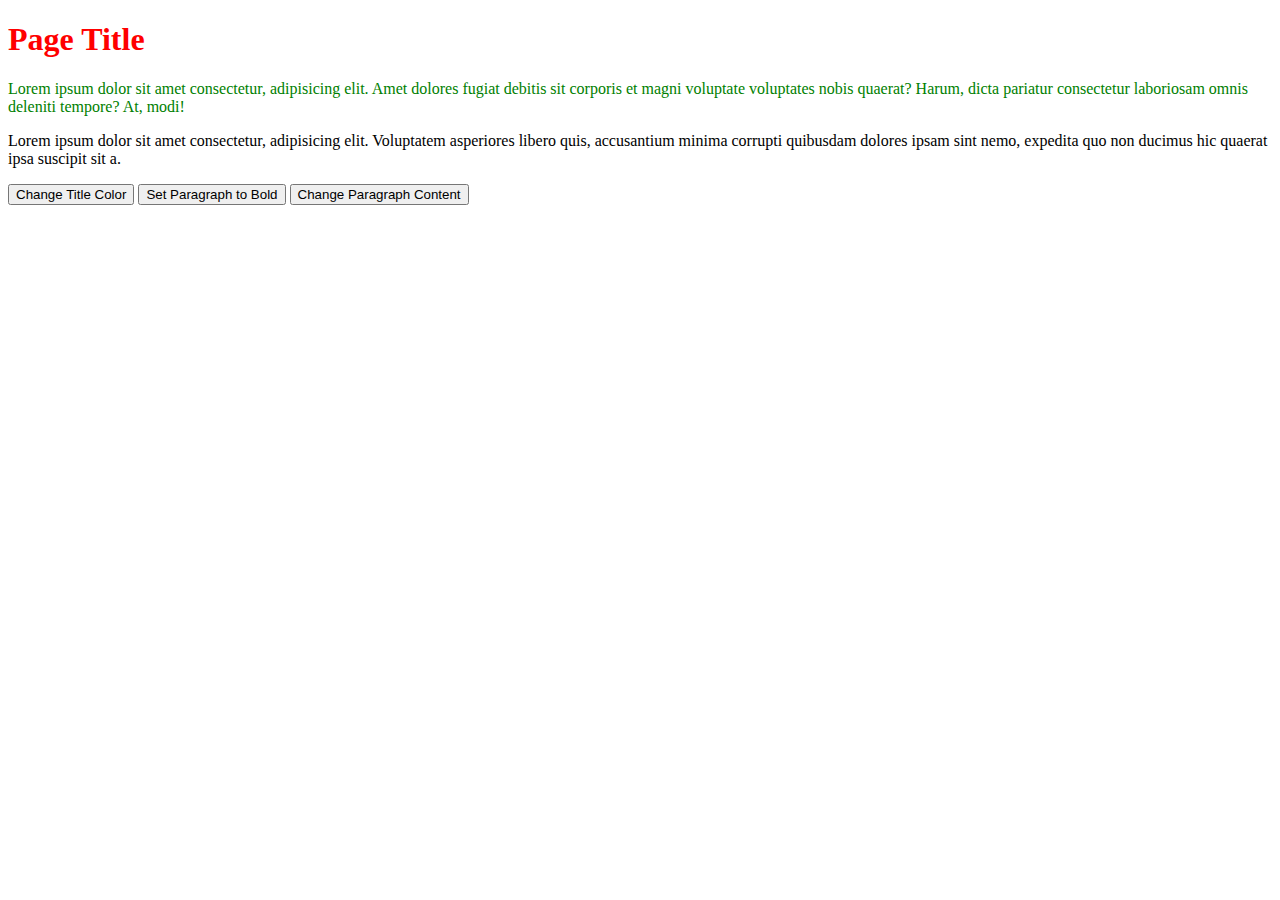
<file: jsIntro/domManipulation.html>
<!DOCTYPE html>
<html lang="en">
<head>
    <meta charset="UTF-8">
    <meta name="viewport" content="width=device-width, initial-scale=1.0">
    <title>DOM Manipulation</title>
    <link rel="stylesheet" href="styles/domManipulation.css">
</head>
<body>
    
    <h1 class="red" id="pageTitle">Page Title</h1>
    <p class="green" id="paragraph1">
        Lorem ipsum dolor sit amet consectetur, adipisicing elit. Amet dolores fugiat debitis sit corporis et magni voluptate voluptates nobis quaerat? Harum, dicta pariatur consectetur laboriosam omnis deleniti tempore? At, modi!
    </p>
    <p id="paragraph2">
        Lorem ipsum dolor sit amet consectetur, adipisicing elit. Voluptatem asperiores libero quis, accusantium minima corrupti quibusdam dolores ipsam sint nemo, expedita quo non ducimus hic quaerat ipsa suscipit sit a.
    </p>

    <button onclick="changeTitleColor();">Change Title Color</button>
    <button onclick="changeParagraphToBold();">Set Paragraph to Bold</button>
    <button onclick="changeParagraphContent();">Change Paragraph Content</button>

    <script src="scripts/domManipulation.js"></script>
</body>
</html>
</file>
<file: Style.css>
/* 
Classes are created in CSS to be used wherever we need in our HTML
Their name starts with a .

Anything within the { } are properties that the class will apply.
*/

.mainTitle{
    color:red;
}

.themeColour{
    color:#1d8165;
}

.paragraphClass{
    color:#3e6d96;
    font-weight: bold;
}

/* This selector targets all paragraphs in a page that uses this CSS file */
p{
    background-color: #c1c1c1;
    font-size: 20px;
}

/* This targets the body, i.e. the entire page */
body{
    background-color: coral;
    font-family:Arial, Helvetica, sans-serif;
}

.imageSize{
    height: 200px;
}
</file>
<file: forms.css>
/* Hides elements */
.hidden{
    display: none;
}

.inputError{
    border:1px #9c1313 solid;
    background-color: #f29494;
    color:#9c1313;
}

.inputError::placeholder{
    color:#7e4141;
}
</file>
<file: bootstrap/styles/style.css>
/* Set height to 200px  */
.h200{
    height:200px;
}

/* Set height to 400px  */
.h400{
    height: 400px;
}

/* Set height to 800px  */
.h800{
    height: 800px;
}
</file>
<file: jsIntro/styles/domManipulation.css>
.red{
    color:red;
}

.green{
    color:green;
}

.blue{
    color:blue;
}

.bold{
    font-weight: bold;
}
</file>
<file: boxModel/style.css>
/* CSS Reset */
*{
    /* Margin is spacing on the outside of the border */
    margin: 0;
    /* Padding is spacing on the inside of the border */
    padding: 0;
}

div{
    /* 
        Box sizing can be used to manipulate how divs and other elements
        behave in terms of sizing, spacing, and borders. 
    */
    box-sizing: border-box;
}

.box{
    /* border property is shorthand for the following
        border-width: 1px;
        border-color: black;
        border-style: solid;
    */
    border:1px #000000 solid; 
    padding: 20px;
}

.bigBox{
    width: 300px;
    margin:auto;
    background-color:#faebd7;
}

.smallBox{
    margin-top:10px;
    margin-bottom:10px;
}

#sb1{
    background-color: #add8e6;
}

#sb2{
    background-color: #ffb6c1;
}
</file>
<file: flexbox.css>
/* CSS Reset */
* {
    box-sizing: border-box;
    padding: 0px;
    margin: 0px;
}

body{
    /* 
        If the user's device cannot display Arial, then Helvetica is used.
        If Helvetica cannot be displayed, sans-serif is used. 
        This fallback system makes sure that the user can still see 
        our text in a font that is similar to what we intend.
    */
    font-family: Arial, Helvetica, sans-serif;
}

.header{
    background-color: #004672;
    color:#fff;
    padding: 30px;
    text-align: center;
    font-size: 35px;
}

.flexBox{
    width: 100%;
    /* 
        The flexible box system allows us to set up 
        our divs in a easier way and more flexible 
        based on the user's device.
    */
    display: flex;
    justify-content: center;
}

.menu{
    flex:1;
    background-color: #ccc;
}

.menu a {
    color: #000;
    text-decoration: none;
    padding: 20px;
    width: 100%;
    display: block;
    border:1px solid #ccc;
    text-align: center;
}

.menu a:hover{
    color:#fff;
    background-color: #004672;
    border:1px solid #fff;
}

.main{
    flex:3;
    padding: 35px;
}

.footer{
    background-color: #2a2a2a;
    color: #fff;
    height: 50px;
    font-weight: bold;
    padding:20px;
}
</file>
